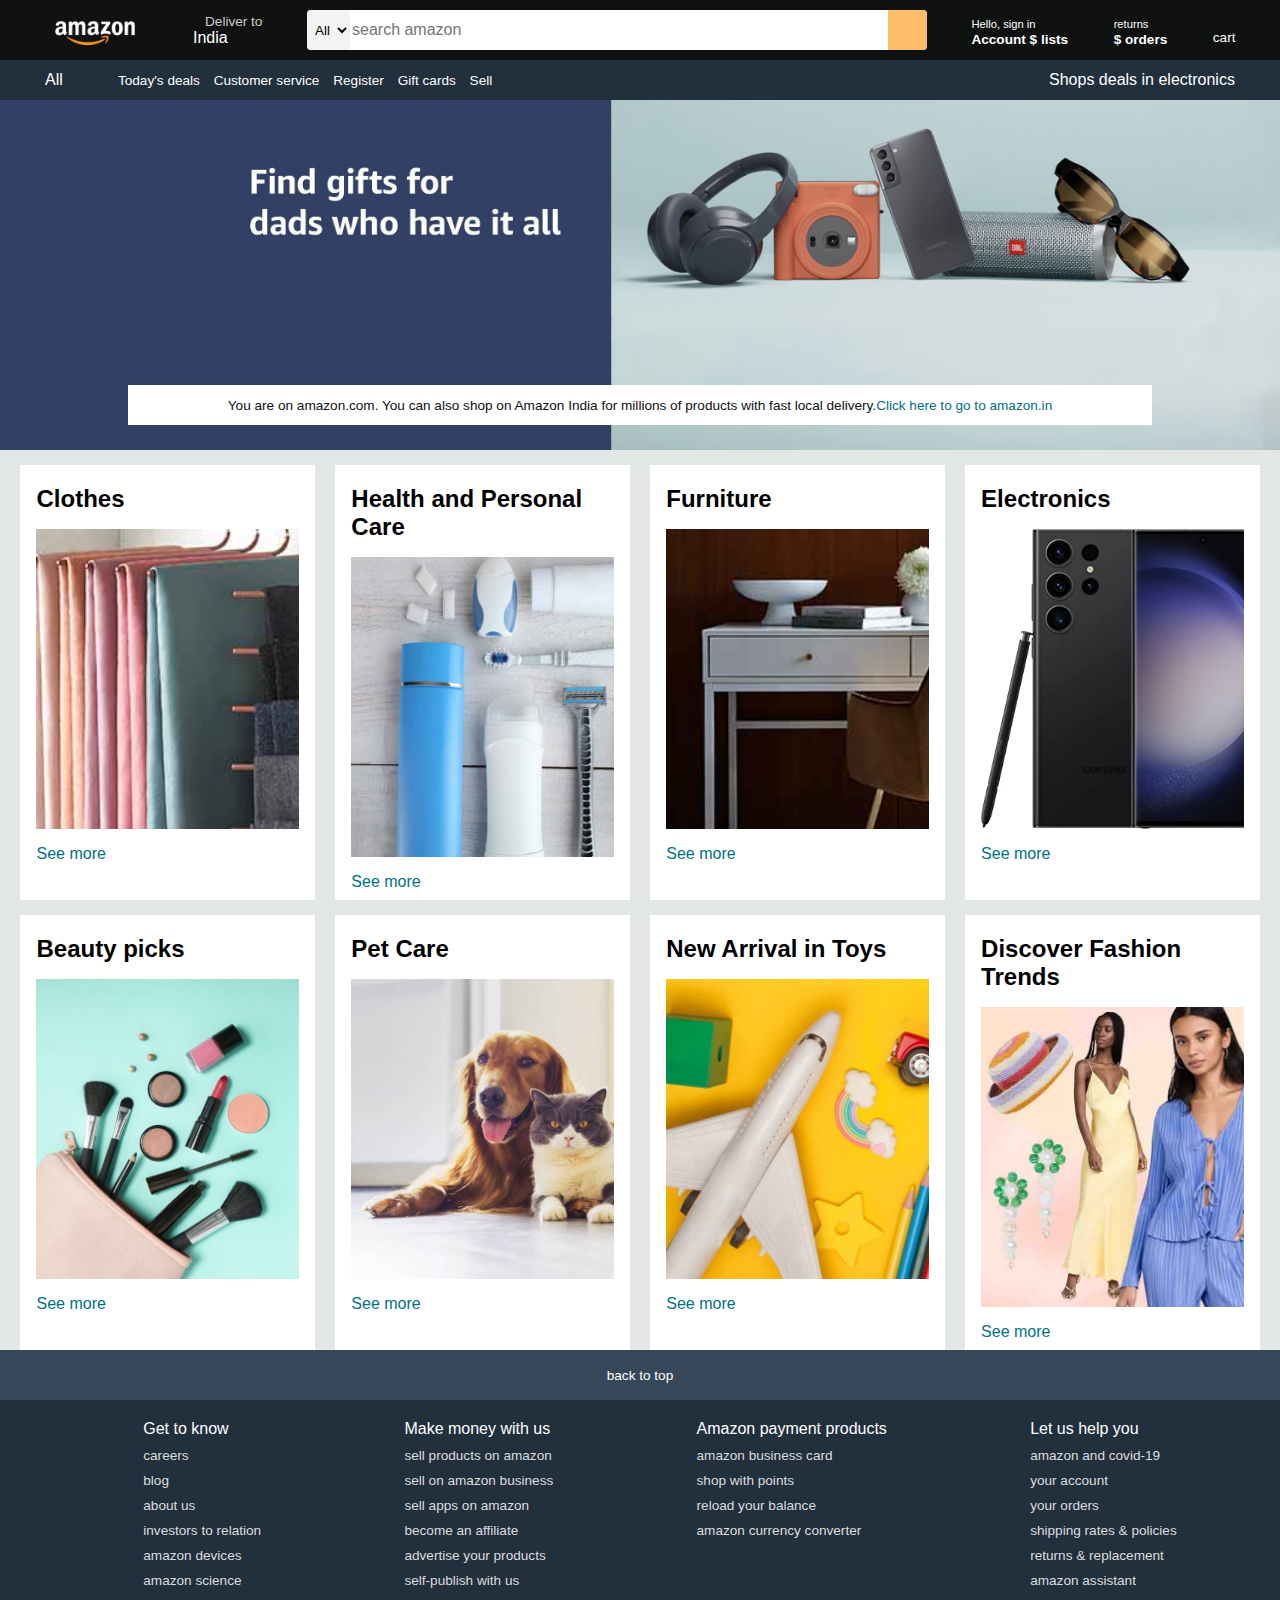
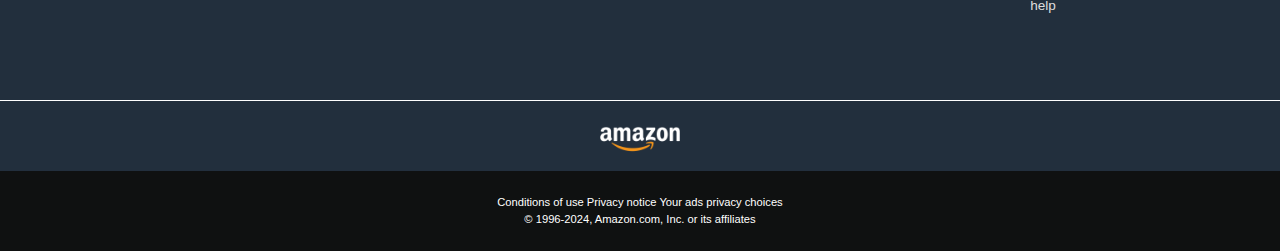
<file: index.html>
<!DOCTYPE html>
<html lang="en">
<head>
    <meta charset="UTF-8">
    <meta name="viewport" content="width=device-width, initial-scale=1.0">
    <title>Amazon</title>
    <link rel="stylesheet" href="https://cdnjs.cloudflare.com/ajax/libs/font-awesome/6.5.2/css/all.min.css" integrity="sha512-SnH5WK+bZxgPHs44uWIX+LLJAJ9/2PkPKZ5QiAj6Ta86w+fsb2TkcmfRyVX3pBnMFcV7oQPJkl9QevSCWr3W6A==" crossorigin="anonymous" referrerpolicy="no-referrer" />
    <link rel="stylesheet" href="style.css">
</head>
<body>
   <header>
    <div class="navbar">
        <div class="nav-logo border ">
            <div class="logo"> </div>
        </div>
            <div class="nav-addres border">
                <p class="add-first">Deliver to</p>
                <div class="add-icon">
             <i class="fa-solid fa-location-dot"></i>
                    <p class="add-second">India</p>
                </div>
            </div>
            <div class="nav-search">
                <select class="search-select">
                    <option>All</option>  
                </select>
                <input placeholder="search amazon" class="search-input">
                <div class="search-icon">
                    <i class="fa-solid fa-magnifying-glass"></i>
                </div>
            </div>
            <div class="nav-signin border">
                <p><span>Hello, sign in</span></p>
                <p class="nav-second">Account $ lists</p>
            </div>
            <div class="nav-return border">
                <p><span>returns</span></p>
                <p class="nav-second">$ orders</p>
            </div>
            <div class="nav-cart border">
                <i class="fa-solid fa-cart-shopping"></i>
                cart
            </div>
         </div>
            <div class="panel">
                <div class="panel-all">
                    <i class="fa-solid fa-bars"></i>
                    All
                </div>
                <div class="panel-option">
                    <p>Today's deals</p>
                    <p>Customer service</p>
                    <p> Register</p>
                    <p> Gift cards</p>
                    <p> Sell</p>
                </div>
                <div class="panel-deals">
                    Shops deals in electronics
                </div>
            </div>
</header>
<div class="hero-section">
    <div class="hero-msg">
        <p>You are on amazon.com. You can also shop on Amazon India for millions of products with fast local delivery.<a>Click here to go to amazon.in</a>
        </p>
    </div>
</div>
<div class="shop-section">
    <div class="box1 box">
        <div class="box-content">
        <h2>Clothes</h2>
        <div class="box-image" style="background-image: url('box1_image.jpg');"></div>
        <p>See more</p>
        </div>
    </div>
    <div class="box2 box">
        <div class="box-content">
            <h2>Health and Personal Care</h2>
            <div class="box-image" style="background-image: url('box2_image.jpg');"></div>
            <p>See more</p>
            </div>
    </div>
    <div class="box3 box">
        <div class="box-content">
            <h2>Furniture</h2>
            <div class="box-image" style="background-image: url('box3_image.jpg');"></div>
            <p>See more</p>
            </div>
    </div>
    <div class="box4 box">
        <div class="box-content">
            <h2>Electronics</h2>
            <div class="box-image" style="background-image: url('box4_image.jpg');"></div>
            <p>See more</p>
            </div>
    </div>
    <div class="box5 box">
        <div class="box-content">
        <h2>Beauty picks</h2>
        <div class="box-image" style="background-image: url('box5_image.jpg');"></div>
        <p>See more</p>
        </div>
    </div>
    <div class="box6 box">
        <div class="box-content">
            <h2>Pet Care</h2>
            <div class="box-image" style="background-image: url('box6_image.jpg');"></div>
            <p>See more</p>
            </div>
    </div>
    <div class="box7 box">
        <div class="box-content">
            <h2>New Arrival in Toys</h2>
            <div class="box-image" style="background-image: url('box7_image.jpg');"></div>
            <p>See more</p>
            </div>
    </div>
    <div class="box8 box">
        <div class="box-content">
            <h2>Discover Fashion Trends</h2>
            <div class="box-image" style="background-image: url('box8_image.jpg');"></div>
            <p>See more</p>
            </div>
    </div>
</div>
<footer>
    <div class="foot-panel1">
        back to top
    </div>
    <div class="foot-panel2">
        <ul>
            <p>Get to know</p>
            <a>careers</a>
            <a>blog</a>
            <a>about us</a>
            <a>investors to relation</a>
            <a>amazon devices</a>
            <a>amazon science</a>
        </ul>
        <ul>
            <p>Make money with us</p>
            <a>sell products on amazon</a>
            <a>sell on amazon business</a>
            <a>sell apps on amazon</a>
            <a>become an affiliate</a>
            <a>advertise your products</a>
            <a>self-publish with us</a>
        </ul>
        <ul>
            <p>Amazon payment products</p>
            <a>amazon business card</a>
            <a>shop with points</a>
            <a>reload your balance</a>
            <a>amazon currency converter</a>
            <!-- <a>amazon devices</a>
            <a>amazon science</a> -->
        </ul>
        <ul>
            <p>Let us help you</p>
            <a>amazon and covid-19</a>
            <a>your account</a>
            <a>your orders</a>
            <a>shipping rates & policies</a>
            <a>returns & replacement</a>
            <a>amazon assistant</a>
            <a>help</a>
        </ul>
    </div>
    <div class="foot-panel3">
        <div class="logo"></div>
    </div>
    <div class="foot-panel4">
        <div class="pages">
            <a>Conditions of use</a>
            <a>Privacy notice</a>
            <a>Your ads privacy choices</a>
        </div>
        <div class="copyright">
            © 1996-2024, Amazon.com, Inc. or its affiliates
        </div>
    </div>
</footer>
</body>
</html>
</file>
<file: style.css>
*{
    margin:0;
    font-family: arial;
    border: border-box;
}

.navbar{
    height:60px;
    background-color:#0f1111;
    color:white;
    display:flex;
    align-items: center;
    justify-content: space-evenly ;
}

.nav-logo{
    height:50px;
    width:100px;
}

.logo{
    background-image:url("amazon_logo.png") ;
    background-size:cover;
    height:50px;
    width:100px;
}

.border{
    border: 1.5px solid transparent;
}

.border:hover {
    border: 1.5px solid white
}

/* box2 */

.add-first{
    color:#cccccc;
    font-size:0.85rem;
    margin-left: 15px;

}

.add-second{
    font-size: 1rem;
    margin-left:3px ;
}

.add-icon{
    display:flex;
    align-items: center;

}
/* box3 */
.nav-search{
    display:flex;
    justify-content: space-evenly;
    background-color: pink;
    width:620px;
    height:40px;
    border-radius: 4px;
}

.search-select{
    background-color: #f3f3f3;
    width:50px;
    text-align: center;
    border-top-left-radius: 4px;
    border-bottom-left-radius: 4px;
    border:none;
}

.search-input{
    width:100%;
    font-size: 1rem;
    border:none;
}

.search-icon{
    width:45px;
    display:flex;
    justify-content: center;
    align-items: center;
    font-size: 1.2rem;
    background-color:#febd68;
    border-top-right-radius: 4px;
    border-bottom-right-radius: 4px;

}
.nav-search:hover{
    border:2px solid orange;

}
/* box4 */

span{
    font-size: 0.7rem;
}
.nav-second{
    font-size: 0.85rem;
    font-weight: 700;
}

/* box6 */
.nav-cart i {
    font-size: 36px;
  }

.nav-cart{
    font-size: 0.85rem;
    font-weight:700px ;
}
/* panel styling */
.panel {
    height:40px;
    background-color: #222f3d;
    display: flex;
    color: white;
    align-items: center;
    justify-content:space-evenly ;
}
.panel-option p {
    display:inline;
    margin-left:10px ;
}
.panel-option{
    width:70%;
    font-size: 0.85rem;
}
.panel-deals{
    font-size: 0.9;
    font-weight:700px ;
}

/* hero section */

.hero-section{
background-image: url("hero_image.jpg");
background-size: cover;
height:350px;
display: flex;
justify-content: center;
align-items: flex-end;
}
.hero-msg{
    background-color: white;
    color: #0f1111;
    height: 40px;
    display: flex;
    align-items: center;
    justify-content: center;
    font-size: 0.85rem;
    bottom: 25px;
    /* position: relative; */
    width: 80%;
    margin-bottom: 25px; 
}

.hero-msg a {
    color: #007185;
}
/* shop-section */

.shop-section {
     display:flex;
     flex-wrap: wrap ;
     justify-content:space-evenly ;
     background-color: #e2e7e6 ;
}

.box{
 /* border: 2px solid black; */
 height: 400px;
 width:23%;
 background-color: white;
 padding: 20px 0px 15px ;
 margin-top: 15px;
}

.box-image {
    height:300px;
    background-size: cover;
    /* background-repeat: no-repeat; */
    margin-top: 1rem;
    margin-bottom: 1rem;
}

.box-content{
 margin-left:1rem;
 margin-right:1rem;

}

.box-content p {
    color: #007185;
}

/* footer */
.footer {
    margin-top: 15px;
}

.foot-panel1 {
    background-color: #37475a;
    color: white;
    height:50px;
    display: flex;
    justify-content: center ;
    align-items: center;
    font-size: 0.85rem;
}

.foot-panel2 {
    background-color: #222f3d;
    color: white;
    height: 300px;
    display: flex;
    justify-content: space-evenly;
}

ul{
    margin-top: 20px;
}

ul a {
    display:block ;
    font-size: 0.85rem;
    margin-top: 10px;
    color:#dddddd ;

}

.foot-panel3{
background-color:#222f3d ;
color: white;
border-top: 0.5px solid white;
height:70px ;
display: flex;
justify-content: center;
align-items: center;
}

.logo{
    background-image:url("amazon_logo.png") ;
    background-size:cover;
    height:50px;
    width:100px;
}

.foot-panel4 {
    background-color: #0f1111;
    color: white;
    height: 80px;
    font-size: 0.7rem;
    text-align: center;
    /* display: flex;
    justify-content: center;
    align-items: center; */
}
.pages{
    padding-top:25px ;
}

.copyright{
    padding-top: 5px;
   
}
</file>
